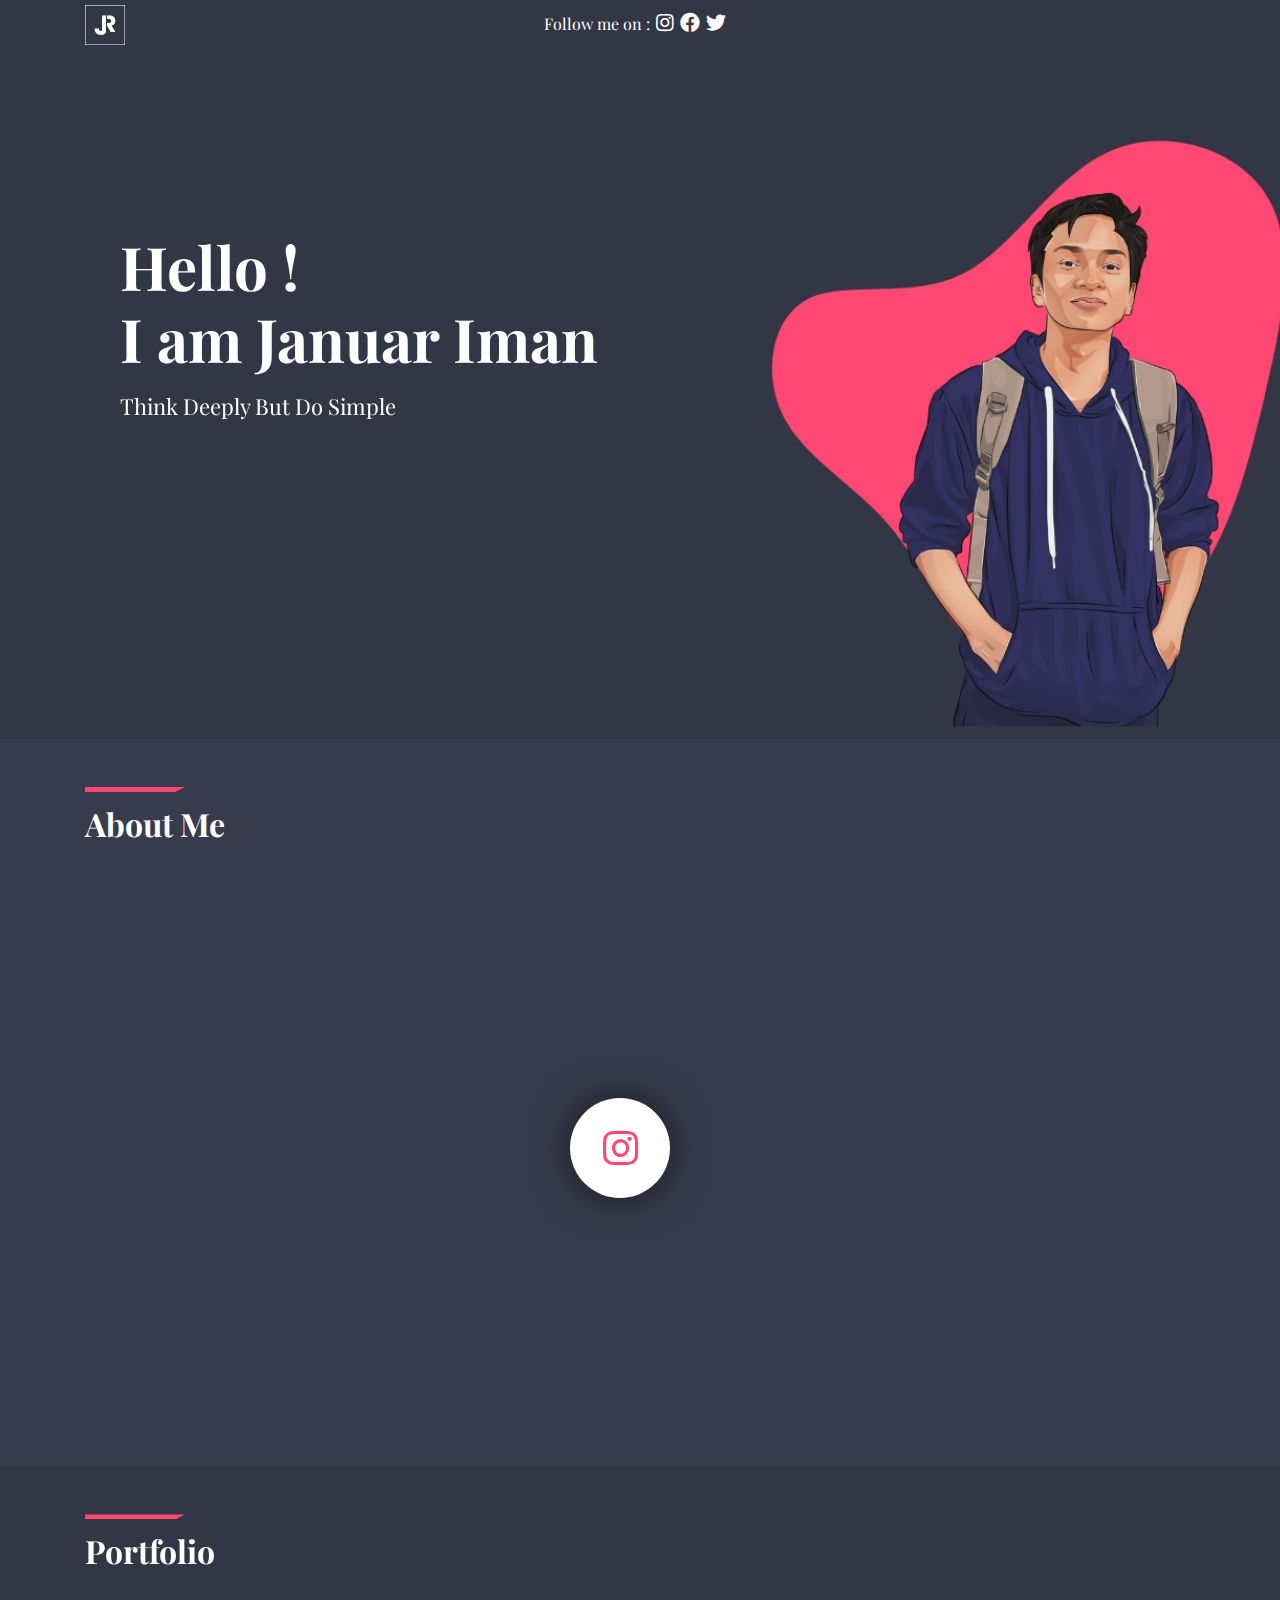
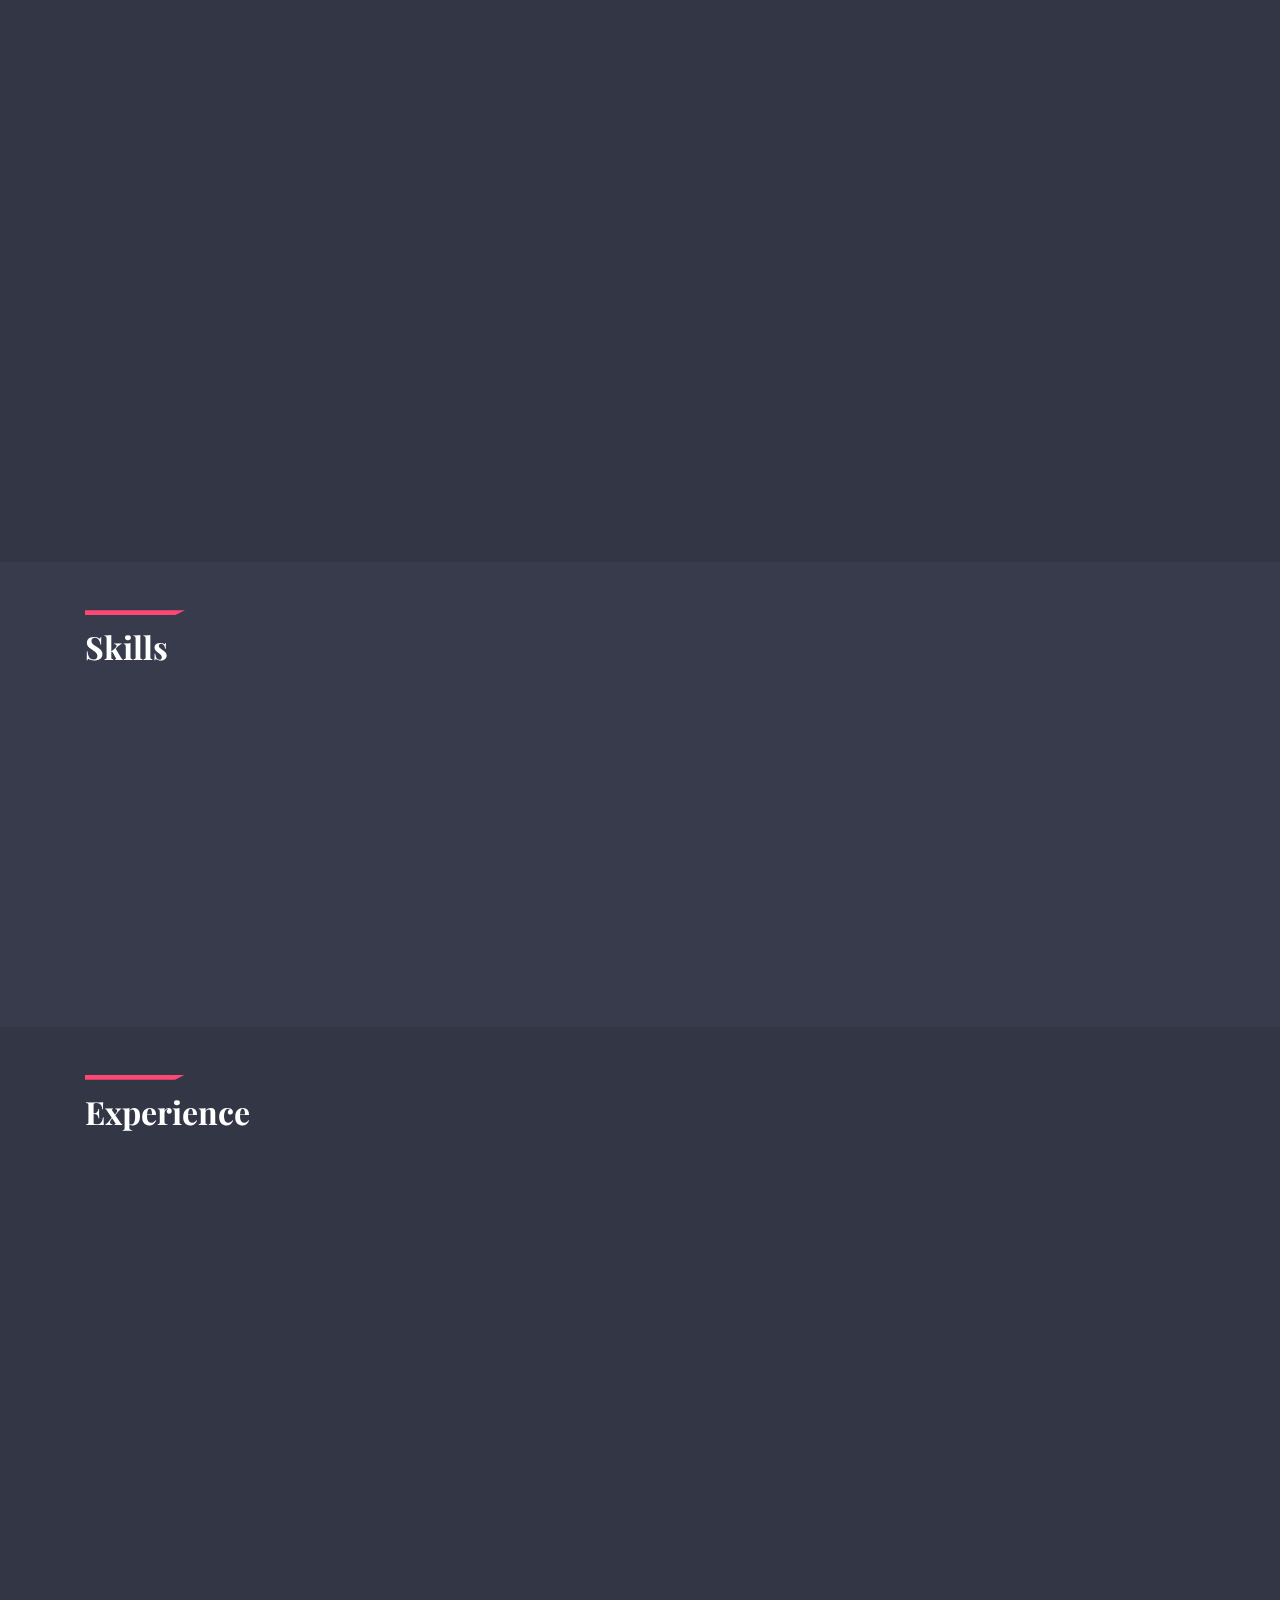
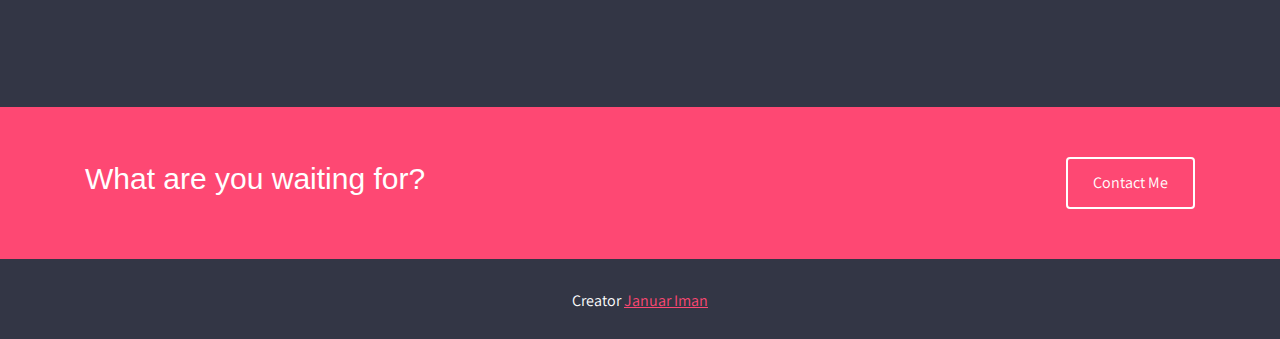
<file: index.html>
<!DOCTYPE html>
<html lang="en">
 <head>
     <meta charset="UTF-8">
     <meta name="viewport" content="width=device-width, initial-scale=1.0">
     <meta http-equiv="X-UA-Compatible" content="ie=edge">
     <title>Home Page</title>
     <link rel="stylesheet" href="frontend/libraries/bootstrap/css/bootstrap.css">
     <link href="https://fonts.googleapis.com/css?family=Assistant:200,300,400,600,700,800|Playfair+Display:400,400i,700,700i,900,900i&display=swap" rel="stylesheet">
     <link rel="stylesheet" href="frontend/libraries/fontawesome/css/all.css">
     <link rel="stylesheet" href="frontend/libraries/aos/aos.css">
     <link rel="stylesheet" href="frontend/styles/main.css">
 </head>
 
  <body>
    <!-- Navbar -->
  <div class="container">
    <div class="row h-100 align-items-center justify-content-center">
      <div class="col-12 col-sm-12">
          <!-- Top Social Info -->
          <div class="top-social-info">
            <a href="#" class="navbar-brand">
              <img src="frontend/images/logo.png" alt="">
            </a>

              <a href="#" class="link-mati">Follow me on :</a>
              <a href="https://www.instagram.com/januariman/" target="_blank" class="link"><i class="fab fa-instagram"></i></a>
              <a href="#" class="link"><i class="fab fa-facebook"></i></a>
              <a href="#" class="link"><i class="fab fa-twitter"></i></a>
          </div> 
      </div>
    </div>
  </div>  

    <!-- Header -->
    <header>
      <h1 data-aos="fade-right" data-aos-delay="100">
        Hello !
        <br>
        I am Januar Iman
      </h1>

      <p class="mt-3" data-aos="fade-right" data-aos-delay="200">
        Think Deeply But Do Simple
      </p>
    </header>

    <section class="about-me pt-5">
      <div class="container">
        <div class="section-title">
          <h2>About Me</h2>
        </div>
        <div class="row">
          <div class="col-md-6 section-insta mb-5">
            <img src="frontend/images/januar.jpg" data-aos="fade-up" data-aos-delay="300" alt="Image placeholder" class="img-fluid">
            <a href="https://www.instagram.com/januariman/" target="_blank" class="btn-insta"><span class="fab fa-instagram"></span></a>
          </div>
          <div class="col-md-6 pl-md-5">
            <h3 data-aos="fade-left" data-aos-delay="0">Januar Iman</h3>
            <h4 data-aos="fade-left" data-aos-delay="100">Student at SMK Citra Negara</h4>
            <p class="lead mt-5" data-aos="fade-left" data-aos-delay="200">Lorem ipsum dolor sit amet, consectetur adipisicing elit. At veritatis officia accusantium dignissimos laboriosam, architecto temporibus fuga repellendus in sint soluta. Autem eveniet velit quaerat vero in harum sequi rerum.</p>
          </div>
        </div>
      </div>
    </section>

    <section class="portfolio pt-5">
      <div class="container">
        <div class="section-title">
          <h2>Portfolio</h2>
        </div>
        <div class="row">
          <div class="col-lg-4" data-aos="fade-up" data-aos-delay="0">
            <div class="karya">
              <a href="karya1.html" target="_blank">
                <img src="frontend/images/mockup-1.jpg" alt="Image" class="img-fluid">
              </a>
              <h3>Lomba Creativity</h3>
              <p>Lorem ipsum dolor sit amet, consectetur adipisicing elit. Accusamus, veritatis a nobis qui tempore necessitatibus.</p>
              <p><a href="karya1.html" target="_blank" class="more">Read More</a></p>
            </div>
          </div>

          <div class="col-lg-4" data-aos="fade-up" data-aos-delay="100">
            <div class="karya">
              <a href="karya2.html" target="_blank">
                <img src="frontend/images/mockup-2.jpg" alt="Image" class="img-fluid">
              </a>
              <h3>Gold Coffe</h3>
              <p>Lorem ipsum dolor sit amet, consectetur adipisicing elit. Accusamus, veritatis a nobis qui tempore necessitatibus.</p>
              <p><a href="karya2.html" target="_blank" class="more">Read More</a></p>
            </div>
          </div>
          
          <div class="col-lg-4" data-aos="fade-up" data-aos-delay="200">
            <div class="karya">
              <a href="#">
                <img src="frontend/images/none.jpg" alt="Image" class="img-fluid">
              </a>
              <h3>Not Available</h3>
              <p>Lorem ipsum dolor sit amet, consectetur adipisicing elit. Accusamus, veritatis a nobis qui tempore necessitatibus.</p>
              <p><a href="#" class="more">Read More</a></p>
            </div>
          </div>
        </div>
      </div>
    </section>

    <section class="skill pt-5">
      <div class="container">
        <div class="section-title">
          <h2>Skills</h2>
        </div>
      </div>
      
      <div class="container">
        <div class="row">
          <div class="col-md-6" data-aos="fade-up" data-aos-delay="0">
            <div class="progress-wrap">
              <h3>HTML</h3>
              <div class="progress">
                 <div class="progress-bar" role="progressbar" aria-valuenow="70"
                  aria-valuemin="0" aria-valuemax="100" style="width:70%">
                  <span>70%</span>
                  </div>
              </div>
            </div>
          </div>
          <div class="col-md-6" data-aos="fade-up" data-aos-delay="0">
            <div class="progress-wrap">
              <h3>CSS</h3>
              <div class="progress">
                 <div class="progress-bar" role="progressbar" aria-valuenow="60"
                  aria-valuemin="0" aria-valuemax="100" style="width:60%">
                  <span>60%</span>
                  </div>
              </div>
            </div>
          </div>
          <div class="col-md-6" data-aos="fade-up" data-aos-delay="200">
            <div class="progress-wrap">
              <h3>Javascript</h3>
              <div class="progress">
                 <div class="progress-bar" role="progressbar" aria-valuenow="50"
                  aria-valuemin="0" aria-valuemax="100" style="width:50%">
                  <span>50%</span>
                  </div>
              </div>
            </div>
          </div>
          <div class="col-md-6" data-aos="fade-up" data-aos-delay="200">
            <div class="progress-wrap">
              <h3>Bootstrap</h3>
              <div class="progress">
                 <div class="progress-bar" role="progressbar" aria-valuenow="40"
                  aria-valuemin="0" aria-valuemax="100" style="width:40%">
                  <span>40%</span>
                  </div>
              </div>
            </div>
          </div>
          <div class="col-md-6" data-aos="fade-up" data-aos-delay="400">
            <div class="progress-wrap">
              <h3>Gatau Apaan Lagi</h3>
              <div class="progress">
                 <div class="progress-bar" role="progressbar" aria-valuenow="30"
                  aria-valuemin="0" aria-valuemax="100" style="width:30%">
                  <span>30%</span>
                  </div>
              </div>
            </div>
          </div>
          <div class="col-md-6" data-aos="fade-up" data-aos-delay="400">
            <div class="progress-wrap">
              <h3>Gatau Apaan Lagi</h3>
              <div class="progress">
                 <div class="progress-bar" role="progressbar" aria-valuenow="20"
                  aria-valuemin="0" aria-valuemax="100" style="width:20%">
                  <span>20%</span>
                  </div>
              </div>
            </div>
          </div>
        </div>

        <div class="row">
          <div class="col-md-12">
            <p class="desc text-center" data-aos="fade-up" data-aos-delay="100">This skill is not all correct,but real skill is a useful work</p>
          </div>
        </div>

      </div>

    </section>

    <section class="experience pt-5">
      <div class="container">
        <div class="section-title">
          <h2>Experience</h2>
        </div>
      </div>

      <div class="container">
        <div class="row">
          <div class="col-lg-4 col-md-6" data-aos="fade-up" data-aos-delay="0">
            <div class="expe">
                <div class="expe-img">
                    <img src="frontend/images/expe-1.png" alt="">
                </div>
                <div class="expe-title">
                    <h4>Pernah Ikut Lomba Web Design</h4>
                </div>
            </div>
          </div>
          <div class="col-lg-4 col-md-6" data-aos="fade-up" data-aos-delay="300">
            <div class="expe">
                <div class="expe-img">
                    <img src="frontend/images/expe-2.png" alt="">
                </div>
                <div class="expe-title">
                    <h4>Pernah Ikut Program Magang Pas Kelas 11</h4>
                </div>
            </div>
          </div>
          <div class="col-lg-4 col-md-6" data-aos="fade-up" data-aos-delay="600">
            <div class="expe">
                <div class="expe-img">
                    <img src="frontend/images/expe-3.png" alt="">
                </div>
                <div class="expe-title">
                    <h4>Pernah Main Bola Bareng Temen</h4>
                </div>
            </div>
          </div>
        </div>
      </div>

    </section>

    <section class="site-section">
      <div class="container">
        <div class="row align-items-center">
          <div class="col-lg-7">
            <h2>What are you waiting for?</h2>
          </div>
          <div class="col-lg-5 text-md-right">
            <a href="#" class="btn btn-contact-me">Contact Me</a>
          </div>
        </div>
      </div>
    </section>

    <footer class="section-footer">
      <p class="text-center">Creator <span>Januar Iman</span></p>
    </footer>


    <script src="frontend/libraries/jquery/jquery-3.4.1.min.js"></script>
    <script src="frontend/libraries/bootstrap/js/bootstrap.js"></script>
    <script src="frontend/libraries/retina/retina.min.js"></script>
    <script src="frontend/libraries/aos/aos.js"></script>
    <script src="frontend/scripts/main.js"></script>

  </body>
</html>
</file>
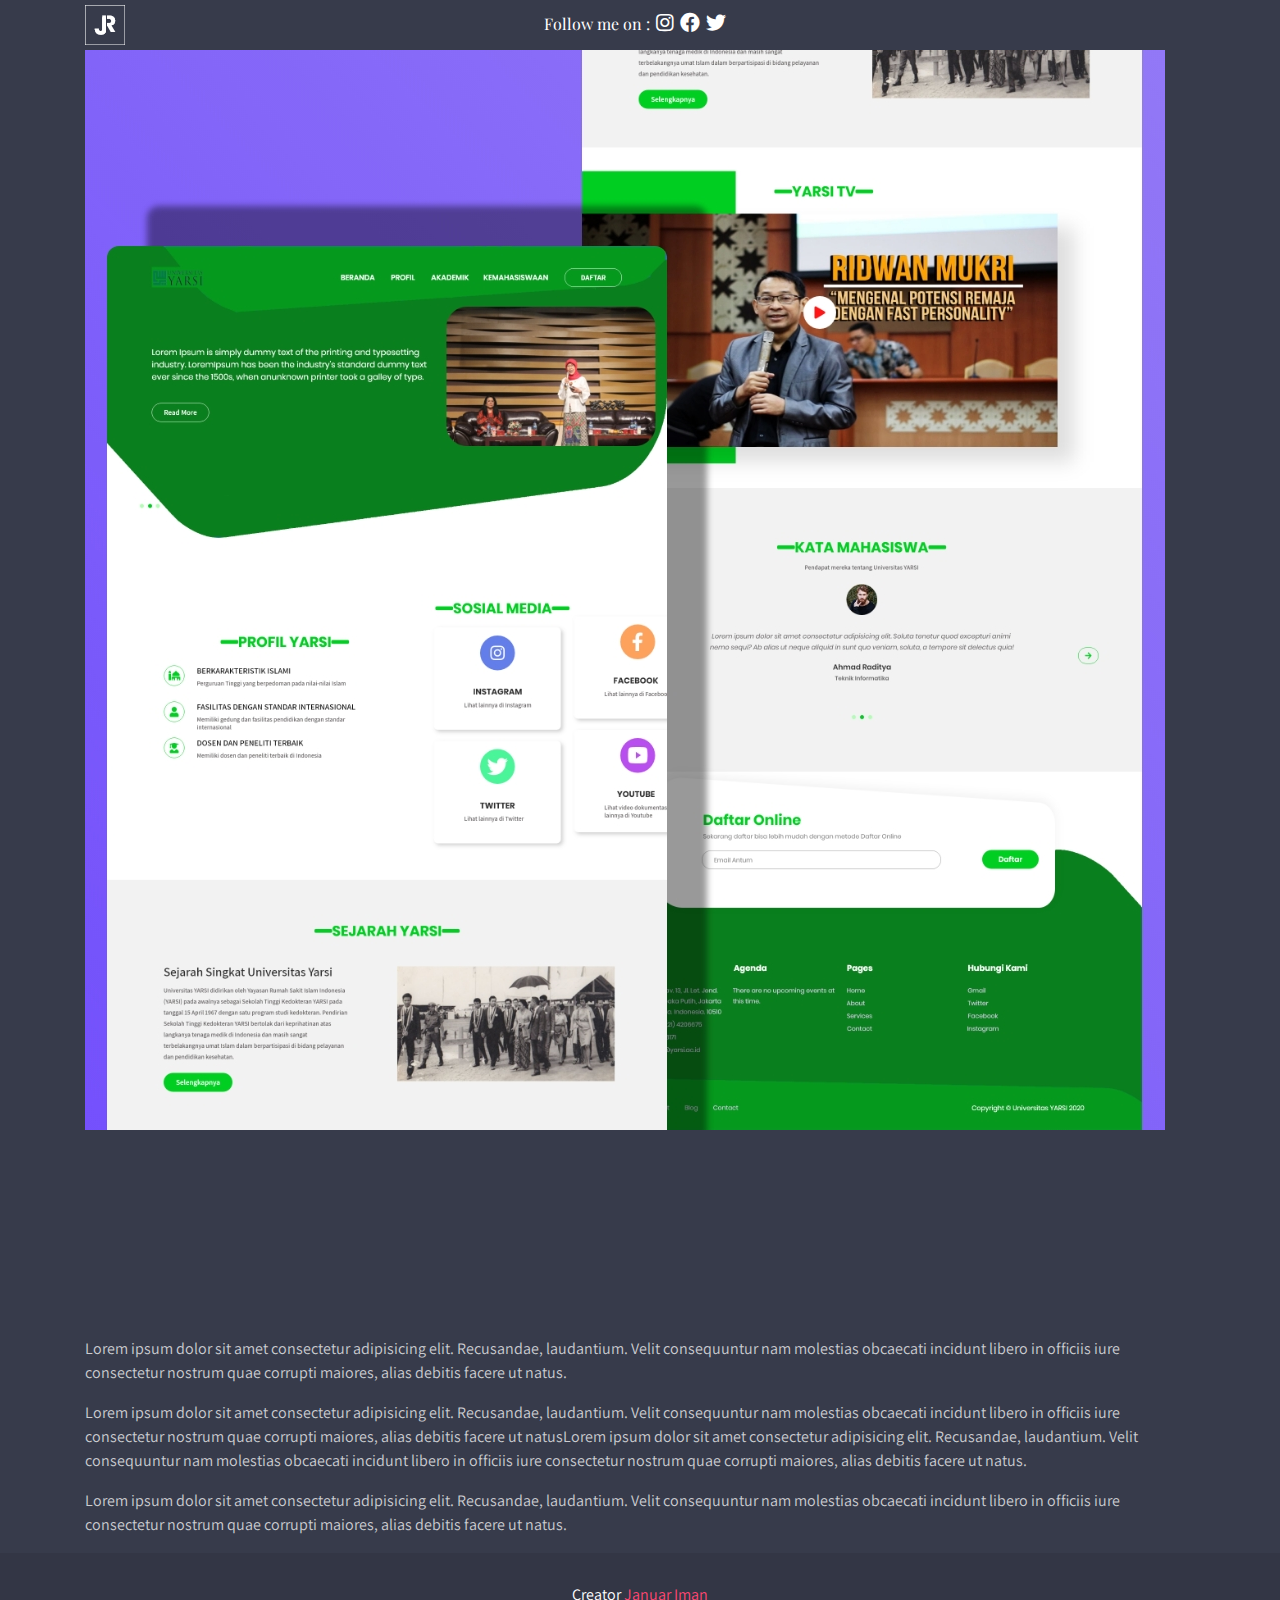
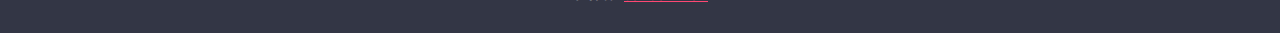
<file: karya1.html>
<!DOCTYPE html>
<html lang="en">
 <head>
     <meta charset="UTF-8">
     <meta name="viewport" content="width=device-width, initial-scale=1.0">
     <meta http-equiv="X-UA-Compatible" content="ie=edge">
     <title>Lomba Creativity</title>
     <link rel="stylesheet" href="frontend/libraries/bootstrap/css/bootstrap.css">
     <link href="https://fonts.googleapis.com/css?family=Assistant:200,300,400,600,700,800|Playfair+Display:400,400i,700,700i,900,900i&display=swap" rel="stylesheet">
     <link rel="stylesheet" href="frontend/libraries/fontawesome/css/all.css">
     <link rel="stylesheet" href="frontend/libraries/aos/aos.css">
     <link rel="stylesheet" href="frontend/styles/main.css">
 </head>
 
  <body>
    <!-- Navbar -->
  <div class="container">
    <div class="row h-100 align-items-center justify-content-center">
      <div class="col-12 col-sm-12">
          <!-- Top Social Info -->
          <div class="top-social-info">
            <a href="#" class="navbar-brand">
              <img src="frontend/images/logo.png" alt="">
            </a>

              <a href="#" class="link-mati">Follow me on :</a>
              <a href="https://www.instagram.com/januariman/" target="_blank" class="link"><i class="fab fa-instagram"></i></a>
              <a href="#" class="link"><i class="fab fa-facebook"></i></a>
              <a href="#" class="link"><i class="fab fa-twitter"></i></a>
          </div> 
      </div>
    </div>
  </div>  

  <section class="karya-1">
    <div class="container">
        <div class="row">
            <div class="col-lg-12 creator">
              
              <p class="mb-5" data-aos="fade-up" data-aos-delay="0">
                <img src="frontend/images/mockup-1.jpg" alt="Image" class="img-fluid">
              </p>  
              <h1 class="mb-4" data-aos="fade-right" data-aos-delay="0">
                Ikut Serta Dalam Perlombaan Creativity
              </h1>
              <div class="row">
                <div class="post-meta d-flex mb-5 col-6 col-lg-3" data-aos="fade-right" data-aos-delay="100">
                  <div class="bio-pic mr-3">
                    <img src="frontend/images/author-1.jpg" alt="Image" class="img-fluidid">
                  </div>
                  <div class="person">
                    <span class="d-block">Januar Iman</span>
                    <span class="role">UI/UX & Frontend</span>
                  </div>
                </div>

                <div class="post-meta d-flex mb-5 col-6 col-lg-3" data-aos="fade-right" data-aos-delay="200">
                  <div class="bio-pic mr-3">
                    <img src="frontend/images/author-2.jpg" alt="Image" class="img-fluidid">
                  </div>
                  <div class="person">
                    <span class="d-block">Pandu Wijaya</span>
                    <span class="role">Frontend</span>
                  </div>
                </div>
              </div>
              
  
              <p>Lorem ipsum dolor sit amet consectetur adipisicing elit. Recusandae, laudantium. Velit consequuntur nam molestias obcaecati incidunt libero in officiis iure consectetur nostrum quae corrupti maiores, alias debitis facere ut natus.</p>

              <p>Lorem ipsum dolor sit amet consectetur adipisicing elit. Recusandae, laudantium. Velit consequuntur nam molestias obcaecati incidunt libero in officiis iure consectetur nostrum quae corrupti maiores, alias debitis facere ut natusLorem ipsum dolor sit amet consectetur adipisicing elit. Recusandae, laudantium. Velit consequuntur nam molestias obcaecati incidunt libero in officiis iure consectetur nostrum quae corrupti maiores, alias debitis facere ut natus.</p>

              <p>Lorem ipsum dolor sit amet consectetur adipisicing elit. Recusandae, laudantium. Velit consequuntur nam molestias obcaecati incidunt libero in officiis iure consectetur nostrum quae corrupti maiores, alias debitis facere ut natus.</p>
            </div>
        </div>     
    </div>
  </section>

  <footer class="section-footer">
    <p class="text-center">Creator <span>Januar Iman</span></p>
  </footer>

    <script src="frontend/libraries/jquery/jquery-3.4.1.min.js"></script>
    <script src="frontend/libraries/bootstrap/js/bootstrap.js"></script>
    <script src="frontend/libraries/retina/retina.min.js"></script>
    <script src="frontend/libraries/aos/aos.js"></script>
    <script src="frontend/scripts/main.js"></script>

  </body>
</html>
</file>
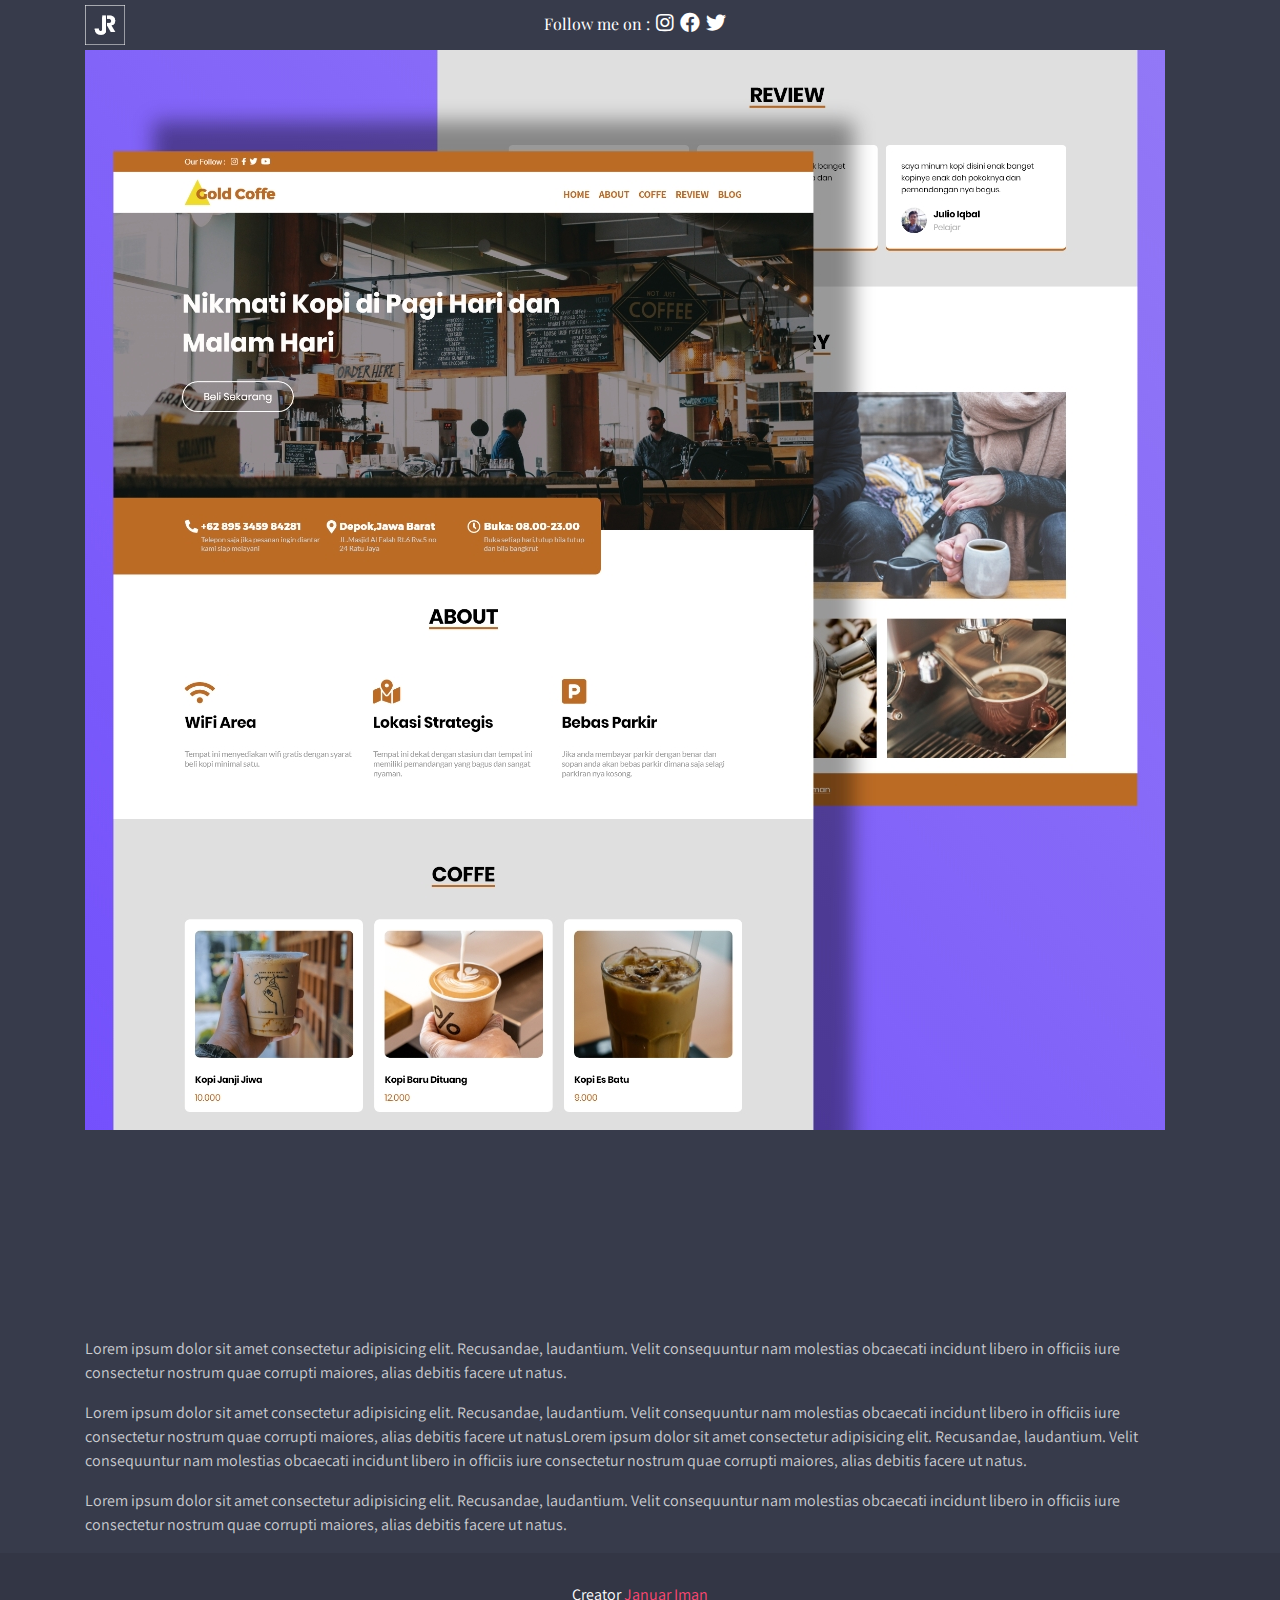
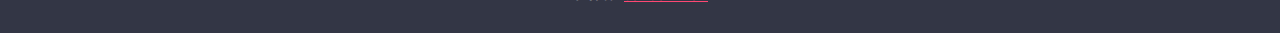
<file: karya2.html>
<!DOCTYPE html>
<html lang="en">
 <head>
     <meta charset="UTF-8">
     <meta name="viewport" content="width=device-width, initial-scale=1.0">
     <meta http-equiv="X-UA-Compatible" content="ie=edge">
     <title>Gold Coffe</title>
     <link rel="stylesheet" href="frontend/libraries/bootstrap/css/bootstrap.css">
     <link href="https://fonts.googleapis.com/css?family=Assistant:200,300,400,600,700,800|Playfair+Display:400,400i,700,700i,900,900i&display=swap" rel="stylesheet">
     <link rel="stylesheet" href="frontend/libraries/fontawesome/css/all.css">
     <link rel="stylesheet" href="frontend/libraries/aos/aos.css">
     <link rel="stylesheet" href="frontend/styles/main.css">
 </head>
 
  <body>
    <!-- Navbar -->
  <div class="container">
    <div class="row h-100 align-items-center justify-content-center">
      <div class="col-12 col-sm-12">
          <!-- Top Social Info -->
          <div class="top-social-info">
            <a href="#" class="navbar-brand">
              <img src="frontend/images/logo.png" alt="">
            </a>

              <a href="#" class="link-mati">Follow me on :</a>
              <a href="https://www.instagram.com/januariman/" target="_blank" class="link"><i class="fab fa-instagram"></i></a>
              <a href="#" class="link"><i class="fab fa-facebook"></i></a>
              <a href="#" class="link"><i class="fab fa-twitter"></i></a>
          </div> 
      </div>
    </div>
  </div>  

  <section class="karya-1">
    <div class="container">
        <div class="row">
            <div class="col-lg-12 creator">
              
              <p class="mb-5" data-aos="fade-up" data-aos-delay="0">
                <img src="frontend/images/mockup-2.jpg" alt="Image" class="img-fluid">
              </p>  
              <h1 class="mb-4" data-aos="fade-right" data-aos-delay="0">
                Gold Coffe 
              </h1>
              <div class="row">
                <div class="post-meta d-flex mb-5 col-6 col-lg-3" data-aos="fade-right" data-aos-delay="100">
                  <div class="bio-pic mr-3">
                    <img src="frontend/images/author-1.jpg" alt="Image" class="img-fluidid">
                  </div>
                  <div class="person">
                    <span class="d-block">Januar Iman</span>
                    <span class="role">UI/UX & Frontend</span>
                  </div>
                </div>
              </div>
              
  
              <p>Lorem ipsum dolor sit amet consectetur adipisicing elit. Recusandae, laudantium. Velit consequuntur nam molestias obcaecati incidunt libero in officiis iure consectetur nostrum quae corrupti maiores, alias debitis facere ut natus.</p>

              <p>Lorem ipsum dolor sit amet consectetur adipisicing elit. Recusandae, laudantium. Velit consequuntur nam molestias obcaecati incidunt libero in officiis iure consectetur nostrum quae corrupti maiores, alias debitis facere ut natusLorem ipsum dolor sit amet consectetur adipisicing elit. Recusandae, laudantium. Velit consequuntur nam molestias obcaecati incidunt libero in officiis iure consectetur nostrum quae corrupti maiores, alias debitis facere ut natus.</p>

              <p>Lorem ipsum dolor sit amet consectetur adipisicing elit. Recusandae, laudantium. Velit consequuntur nam molestias obcaecati incidunt libero in officiis iure consectetur nostrum quae corrupti maiores, alias debitis facere ut natus.</p>
            </div>
        </div>     
    </div>
  </section>

  <footer class="section-footer">
    <p class="text-center">Creator <span>Januar Iman</span></p>
  </footer>

    <script src="frontend/libraries/jquery/jquery-3.4.1.min.js"></script>
    <script src="frontend/libraries/bootstrap/js/bootstrap.js"></script>
    <script src="frontend/libraries/retina/retina.min.js"></script>
    <script src="frontend/libraries/aos/aos.js"></script>
    <script src="frontend/scripts/main.js"></script>

  </body>
</html>
</file>
<file: frontend/styles/main.css>
body {
  background-color: #373B4B;
  font-family: 'Assistant', sans-serif;
  color: #CBCCD0;
}

.navbar-brand img {
  max-height: 40px;
}

.section-title {
  margin-bottom: 35px;
  position: relative;
  padding-top: 18px;
}

.section-title:after {
  position: absolute;
  content: "";
  width: 100px;
  height: 5px;
  left: 0;
  top: 0;
  background: #FE4873;
  -webkit-clip-path: polygon(0 0, 100% 0, 90% 100%, 0% 100%);
  clip-path: polygon(0 0, 100% 0, 90% 100%, 0% 100%);
}

.section-title h2 {
  color: #fff;
  font-family: 'Playfair Display' , sans-serif;
  font-weight: 700;
}

@media (max-width: 1800px) {
  .top-social-info .link-mati {
    color: #fff;
    cursor: default;
    text-decoration: none;
    font-family: 'Playfair Display' , serif;
    margin-left: 400px;
  }
  .top-social-info .link {
    color: #fff;
    margin-left: 3px;
    font-size: 20px;
  }
}

@media (max-width: 900px) {
  .top-social-info .link-mati {
    color: #fff;
    cursor: default;
    text-decoration: none;
    font-family: 'Playfair Display' , serif;
    margin-left: 200px;
  }
  .top-social-info .link {
    color: #fff;
    margin-left: 3px;
    font-size: 20px;
  }
}

@media (max-width: 599px) {
  .top-social-info .link-mati {
    color: #fff;
    cursor: default;
    text-decoration: none;
    font-family: 'Playfair Display' , serif;
    margin-left: 90px;
  }
  .top-social-info .link {
    color: #fff;
    margin-left: 3px;
    font-size: 25px;
  }
}

.top-social-info .link:hover {
  color: #FE4873;
}

header {
  padding: 300px 150px 300px 120px;
  margin-top: -120px;
  background-image: url("../images/bg.jpg");
  background-size: cover;
}

header h1, header p {
  color: #fff;
}

@media (max-width: 1800px) {
  header h1 {
    font-family: 'Playfair Display' , serif;
    font-weight: bold;
    font-size: 60px;
  }
  header p {
    font-family: 'Playfair Display' , serif;
    font-size: 22px;
  }
}

@media (max-width: 900px) {
  header h1 {
    font-family: 'Playfair Display' , serif;
    font-weight: bold;
    font-size: 60px;
  }
  header p {
    font-family: 'Playfair Display' , serif;
    font-size: 22px;
  }
}

@media (max-width: 599px) {
  header h1 {
    font-family: 'Playfair Display' , serif;
    font-weight: bold;
    font-size: 40px;
  }
  header p {
    font-family: 'Playfair Display' , serif;
    font-size: 12px;
  }
}

.about-me h3 {
  color: #fff;
  font-family: 'Poppins' ,  sans-serif;
  font-weight: bolder;
}

.about-me h4 {
  color: #CBCCD0;
  font-family: 'Assistant' , sans-serif;
  font-weight: lighter;
}

.about-me .lead {
  color: #CBCCD0;
}

.section-insta {
  position: relative;
}

.section-insta .btn-insta {
  display: block;
  position: absolute;
  width: 100px;
  height: 100px;
  background: #fff;
  border-radius: 50%;
  top: 50%;
  -webkit-box-shadow: 0 0 50px -10px #000;
          box-shadow: 0 0 50px -10px #000;
  -webkit-transform: translateY(-50%);
          transform: translateY(-50%);
  right: -30px;
}

.section-insta .btn-insta:active, .section-insta .btn-insta:focus {
  outline: none;
}

.section-insta .btn-insta:hover {
  -webkit-box-shadow: 0 0 50px -10px #FE4873;
          box-shadow: 0 0 50px -10px #FE4873;
}

@media (max-width: 599px) {
  .section-insta .btn-insta {
    -webkit-transform: translate(-50%, -50%);
            transform: translate(-50%, -50%);
    right: 0;
    left: 50%;
    top: 100%;
  }
}

.section-insta .btn-insta span {
  position: absolute;
  top: 50%;
  left: 50%;
  -webkit-transform: translate(-50%, -50%);
          transform: translate(-50%, -50%);
  font-size: 40px;
  color: #FE4873;
}

.section-insta .btn-insta span:hover {
  color: #FE4873;
}

.portfolio {
  background-color: #333645;
  padding: 0 0 40px 0;
}

.karya > a {
  margin-bottom: 30px;
  display: block;
  position: relative;
  overflow: hidden;
}

.karya > a img {
  -webkit-transition: .3s all ease;
  transition: .3s all ease;
  -webkit-transform: scale(1);
  transform: scale(1);
}

.karya > a:hover img, .karya > a:focus img {
  -webkit-transform: scale(1.2);
  transform: scale(1.2);
}

.karya h3 {
  font-size: 20px;
  padding-top: 5px;
  color: #fff;
  font-family: 'Poppins' , sans-serif;
}

.karya p {
  font-size: 15px;
  line-height: 1.5;
  color: #CBCCD0;
}

.karya .more {
  font-weight: 12px;
  color: #FE4873;
  text-transform: uppercase;
  letter-spacing: .1rem;
}

.karya .more::after {
  display: inline-block;
  padding-left: 5px;
  content: "\0279E";
  -webkit-transition: transform 0.3s ease-out;
  -webkit-transition: -webkit-transform 0.3s ease-out;
  transition: -webkit-transform 0.3s ease-out;
  transition: transform 0.3s ease-out;
  transition: transform 0.3s ease-out, -webkit-transform 0.3s ease-out;
}

.karya .more:hover {
  color: #FE4873;
}

.karya .more:hover::after {
  -webkit-transform: translateX(10px);
  transform: translateX(10px);
}

.skill {
  padding: 0 0 30px 0;
}

.skill .progress-wrap {
  width: 100%;
  margin-bottom: 30px;
}

.skill .progress-wrap h3 {
  font-size: 20px;
  margin-bottom: 10px;
  color: #fff;
  font-family: 'Poppins' , sans-serif;
}

.skill .progress-bar {
  font-size: 20px;
  background-color: #FE4873;
}

.skill .desc {
  margin-top: 15px;
}

.experience {
  background-color: #333645;
  padding: 0 0 50px 0;
}

.expe {
  position: relative;
}

@media (max-width: 1800px) {
  .expe {
    margin-bottom: 100px;
  }
}

@media (max-width: 900px) {
  .expe {
    margin-bottom: 100px;
  }
}

@media (max-width: 599px) {
  .expe {
    margin-bottom: 90px;
  }
}

.expe .expe-img img {
  width: 100%;
}

.expe .expe-title {
  padding: 29px 20px 20px 31px;
  background: #FE4873;
  position: absolute;
  bottom: -63px;
  right: 0;
  width: 94%;
}

.expe h4 {
  font-size: 18px;
  font-family: 'Poppins', sans-serif;
  color: #fff;
}

.site-section {
  padding: 50px 0 50px 0;
  background-color: #FE4873;
}

.site-section h2 {
  font-family: 'Poppins', sans-serif;
  font-size: 30px;
  color: #fff;
}

.site-section .btn-contact-me {
  border: 2px solid #fff;
  color: #fff;
  padding: 12px 25px;
}

.site-section .btn-contact-me:hover {
  border: 2px solid #fff;
  background-color: #fff;
  color: #FE4873;
  padding: 12px 25px;
}

footer {
  padding: 30px 0 10px 0;
  background-color: #333645;
}

footer p {
  color: #fff;
}

footer p span {
  color: #FE4873;
  text-decoration: underline;
}

.creator h1 {
  font-family: 'Poppins' , sans-serif;
  font-size: 35px;
  color: #fff;
}

.creator p {
  color: #CBCCD0;
}

.post-meta {
  font-size: 15px;
}

.bio-pic {
  -webkit-box-flex: 0;
  -ms-flex: 0 0 40px;
  flex: 0 0 40px;
}

.bio-pic img {
  max-width: 100%;
  border-radius: 50%;
}

.person {
  color: #fff;
}

.person .role {
  color: #CBCCD0;
}
/*# sourceMappingURL=main.css.map */
</file>
